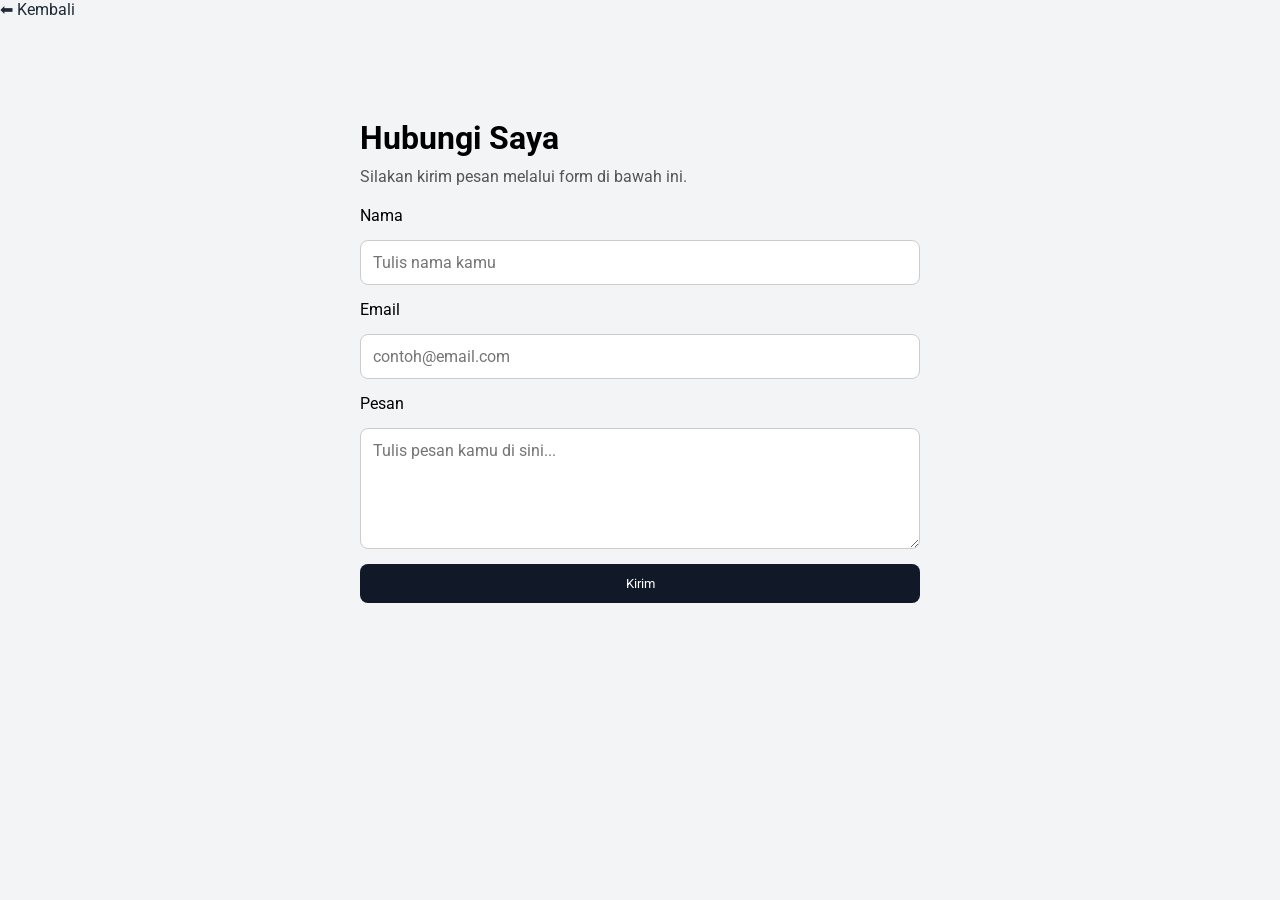
<file: contact.html>
<!DOCTYPE html>
<html lang="en">
<head>
  <meta charset="UTF-8">
  <meta name="viewport" content="width=device-width, initial-scale=1.0">
  <title>Kontak Saya</title>
  <link rel="stylesheet" href="style.css"> 
</head>
<body>
  <!-- Navbar kecil (biar bisa balik ke Home) -->
  <nav>
    <a href="index.html" class="logo">⬅ Kembali</a>
  </nav>

  <section class="contact-section">
    <h1>Hubungi Saya</h1>
    <p>Silakan kirim pesan melalui form di bawah ini.</p>

    <form class="contact-form" action="https://formsubmit.co/xten748@gmail.com" method="POST">
  <!-- matikan captcha -->
  <input type="hidden" name="_captcha" value="false">

  <!-- redirect setelah sukses kirim -->
  <input type="hidden" name="_next" value="index.html">

  <label for="nama">Nama</label>
  <input type="text" id="nama" name="nama" placeholder="Tulis nama kamu" required>

  <label for="email">Email</label>
  <input type="email" id="email" name="email" placeholder="contoh@email.com" required>

  <label for="pesan">Pesan</label>
  <textarea id="pesan" name="pesan" rows="5" placeholder="Tulis pesan kamu di sini..." required></textarea>

  <button type="submit" class="btn">Kirim</button>
</form>

  </section>
</body>
</html>
</file>
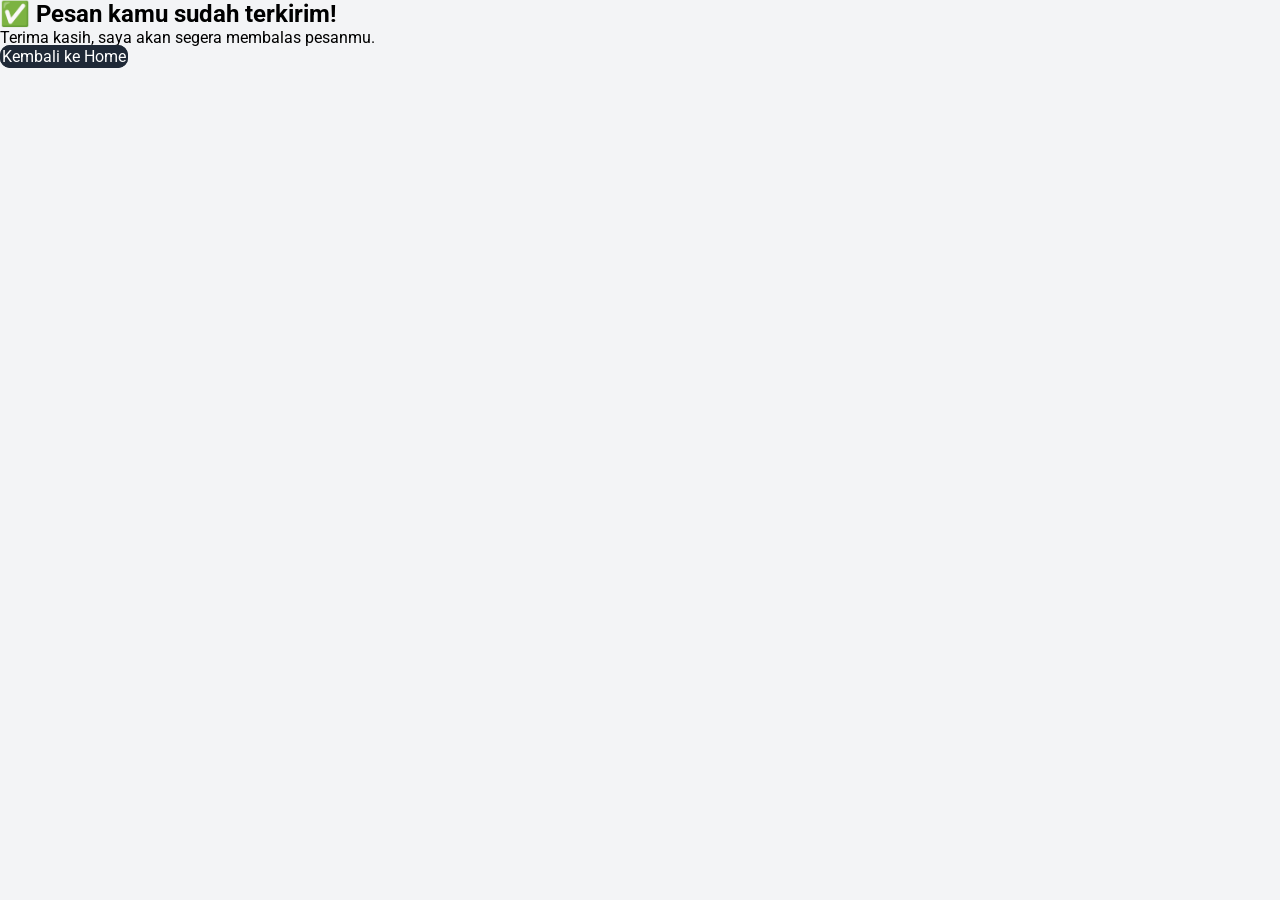
<file: terimakasih.html>
<!DOCTYPE html>
<html lang="id">
<head>
  <meta charset="UTF-8">
  <meta name="viewport" content="width=device-width, initial-scale=1.0">
  <title>Terima Kasih</title>
  <link rel="stylesheet" href="style.css">
</head>
<body>
  <section class="thanks">
    <h1>✅ Pesan kamu sudah terkirim!</h1>
    <p>Terima kasih, saya akan segera membalas pesanmu.</p>
    <a href="index.html" class="btn">Kembali ke Home</a>
  </section>
</body>
</html>
</file>
<file: style.css>
@import url('https://fonts.googleapis.com/css2?family=Roboto:ital,wght@0,100..900;1,100..900&display=swap'); 
    
*{
    margin: 0;
    padding: 0;
    box-sizing: border-box;
    font-family: "Roboto", sans-serif;
}

a{
    text-decoration: none;
    color: #1f2937;
}

img{
    object-fit: cover;
}

body{
    background: #f3f4f6;
}


.btn{
    border: 2px solid #1f2937;
    background: #1f2937;
    color: #fff;
    cursor: pointer;
    border-radius: 10px;
    transition: all 0.5s ease;
}

.btn:hover{
    color: #1f2937;
    background: #fff;
    border-color: #e5e7eb;   
}

.btn--secondary{
    color: #1f2937;
    background: #fff;
    border: 2px solid #e5e7eb;
}

.btn--secondary:hover,
.hero__socials a:hover{
    border-color: #1f2937;
    background: #1f2937;
    color: #fff;
} 

.navbar{
    display: flex;
    align-items: center;
    justify-content: space-between;
    padding: 10px 40px;
}

.logo-img {
    width: 40px;      /* boleh diganti sesuai kebutuhan */
    height: auto;
    object-fit: contain;
}



.navbar__menu,
.footer__links{
    display: flex;
    gap: 20px;   
}

.navbar__link,
.footer__links a{
    font-size: 14px;
    font-weight: 500;
    transition: all 0.5s ease;       
}

.navbar__link:hover,
.footer__links a:hover{
    color: #000;
}

.navbar__actions{
    display: flex;
    align-items: center;
    gap: 20px;
}

.navbar__locations h5{
    font-weight: 500;
    color: #6b7280;
    font-size: 12px;
}

.navbar__locations p{
    font-size: 11px;
    font-weight: 600;
}

.navbar__actions .btn{
    padding: 6px 10px;
    font-size: 12px;
    font-weight: 500;
}

.hero{
    position: relative;
    display: flex;
    align-items: center;
    justify-content: space-between;
    padding: 100px 60px;
    gap: 60px;
    height: calc(100vh - 75px);
}

.hero__content,
.hero__intro{
    width: 50%;
}

.hero__image{
    width: 340px;
    height: 340px;
    border-radius: 10px;
}

.hero__content h2{
    font-size: 48px;
    line-height: 60px;
    font-weight: 400;
    margin-top: 20px;
    width: 85%;
}

.hero__intro{
    padding-right: 40px;
}

.hero__intro h3{
    font-weight: 500;
    font-size: 40px;
    line-height: 50px;
    margin-bottom: 10px;
}

.hero__intro p{
    color: #6b7280;
    font-weight: 500;
    margin-bottom: 30px;
}

.hero__actions,
.skills__actions{
    display: flex;
    gap: 10px;
}

.hero__actions .btn,
.skills__actions .btn{
    padding: 6px 20px;
    font-size: 12px;
    font-weight: 500;
}

.hero__socials{
    position: absolute;
    display: flex;
    flex-direction: column;
    gap: 16px;
    right: 30px;
    top: 20%;
}

.hero__socials a{
    display: flex;
    align-items: center;
    justify-content: center;
    font-size: 20px;
    border: 2px solid #e5e7eb;
    padding: 8px;
    border-radius: 50%;
    transition: all 0.5s ease;
}

.skills{
    padding: 60px;
    display: flex;
    align-items: center;
    gap: 40px;
}

.skills__desc,
.skills__stats{
    width: 50%;
}

.skills__desc{
    padding-right: 80px;
}

.skills__desc h3{
    font-size: 30px;
    font-weight: 400;
    margin-bottom: 10px; 
}

.skills__desc p{
    color: #6b7280;
    font-size: 14px;
    margin-bottom: 30px;
}

.skills__stats{
    display: grid;
    grid-template-columns: 1fr 1fr 1fr 1fr;
}

.skills__stats i{
    font-size: 60px;
    display: flex;
    align-items: center;
    justify-content: center;
    padding: 20px 0;
}

.skills__info{
    background: #e5e7eb;
    display: flex;
    flex-direction: column;
    align-items: center;
    justify-content: center;
    padding: 20px;
}

.skills__info h5{
    text-align: center;
    font-size: 24px;
    font-weight: 600;
    margin-bottom: 10px;
}

.skills__info p{
    width: 50%;
    text-align: center;
    font-size: 14px;
    color: #7a7a7a;
    font-weight: 500;
}

.showcase{
    padding: 80px 60px 100px;
    background: #e5e7eb;
}

.showcase__header{
    display: flex;
    align-items: center;
    justify-content: space-between;
    margin-bottom: 36px;
}

.showcase__header h3{
    font-size: 28px;
    font-weight: 400;
}

.showcase__header .btn{
    font-size: 13px;
    padding: 5px 16px;
    color: #fff;
    background: #1f2937;
    border-color: #1f2937;
}

.showcase_categories .category:first-child{
    margin-bottom: 100px;
}

.category__header{
    display: flex;
    align-items: center;
}

.category__title,
.category__desc{
    width: 50%;
    display: flex;
    align-items: center;
}

.category__title{
    gap: 12px;

}

.category__title h4{
    font-size: 22px;
     font-weight: 400;
}

.category__title i{
    background: #fff;
    display: flex;
    align-items: center;
    justify-content: center;
    padding: 10px;
    border-radius: 50%;
    box-shadow: 0 10px 30px rgba(0, 0, 0, 0.1);
}

.category__desc{
    gap: 40px;
    justify-content: space-between;
}

.category__desc p{
    font-size: 13px;
    color: #6b7280;
    font-weight: 500;
}

.category__desc a{
    font-size: 22px;
}
.category__projects{
    margin-top: 40px;
    display: flex;
    gap: 20px;
}

.project-card{
    position: relative;
    width: 25%;
    height: 420px;
    padding: 20px;
    background: #fff;
    border-radius: 10px;
    box-shadow: 0 10px 30px rgba(0, 0, 0, 0.1);
}

.project-card__image{
    width: 100%;
    height: 200px;
    border-radius: 10px;
    object-position: top center;
    border: 1px solid #e5e7eb;
    margin-bottom: 20px;
}

.project-card__info{
    display: flex;
    align-items: center;
    justify-content: space-between;
    gap: 6px;
    margin-bottom: 8px;
}

.project-card__info h5{
    font-size: 17px;
    font-weight: 500;
}

.project-card__info p{
    font-size: 12px;
    color: #6b7280;
    font-weight: 500;
}

.project-card__desc{
    font-size: 13px;
    color: #7a7a7a;
    margin-bottom: 30px;
}

.project-card .btn{
    position: absolute;
    bottom: 0;
    right: 0;
    padding: 8px 20px;
    border-radius: 16px 0 10px 0;
    border: none;
    color: #fff;
    background: #1f2937;
}

.project-card .btn:hover{
    background: #000;

}



.career{
    padding: 60px 60px 80px;
    display: flex;  
    align-items: center;
    gap: 100px;
}

.career h3{
    font-size: 32px;
    font-weight: 400;
    margin-bottom: 20px;
}

.job p{
      color: #555;
  font-size: 14px;
  margin-top: 4px;
  display: flex;
}

.experience {
  margin-bottom: 20px;
}

.job {
  display: flex;
  align-items: center;  
  gap: 8px;            
}

.date {
  margin-left: 28px;    
  color: #555;
  font-size: 14px;
}

.job i{
   font-size: 20px;
   font-weight: bold;
   background: #fff;
   border-radius: 10px;
   box-shadow: 0 10px 30px rgba(0, 0, 0, 0.1);
}


.contact{
    text-align: center;
    padding: 60px;
}

.contact h5{
    font-size: 16px;
    font-weight: 500;
    margin-bottom: 12px;
}

.contact h2{
    font-size: 36px;
    font-weight: 500;
    margin-bottom: 20px;
}

.contact .btn{
    padding: 6px 20px;
    border: none;
    color: #fff;
    background: #1f2937;
    margin-bottom: 14px;
}

.contact p{
    color: #6b7280;
    font-size: 14px;
    font-weight: 500;
}

.contact p span{
    color: #1f2937;
    font-weight: 600;
    font-size: 13px;
}

.footer{
    padding: 20px 60px;
    display: flex;
    align-items: center;
    justify-content: space-between;
}

.footer__brand{
    display: flex;
    align-items: flex-end;
    gap: 30px;
}

.footer__brand a{
    font-weight: bold;
    font-size: 18px;
}

.footer__brand p{
    font-size: 13px;
    color: #6b7280;
    font-weight: 500;
}


#status-message {
    text-align: center;
    margin-top: 10px;
    font-size: 14px;
}


@media screen and (max-width: 1230px) {

    .hero__image{
        width: 100%;
    }

    .hero__content h2{
        font-size: 38px;
        text-align: center;
    }

    .hero__intro h3{
        font-size: 30px;
    }

    .hero__intro p{
        font-size: 15px;
    }

    .skills__desc{
        padding-right: 20px;
    }

    .skills__desc h3{
        font-size: 26px;
    }

    .skills__stats i{
        font-size: 50px;
    }

    .skill__info h5{
        font-size: 20px;
    }

    .skill__info p{
        font-size: 12px;
        width: 100%;
    }

    .category__title{
        width: 40%;
    }

    .category__desc{
        width: 60%;
    }

    .category__projects{
        flex-wrap: wrap;
    }

    .project-card{
         width: 48%;
    }
    
}

@media screen and (max-width: 992px) {

    
    .navbar{
        padding: 20px 30px;
    }

    .hero{
        padding: 100px 30px 40px;
    }

    .hero__intro h3{
        font-size: 22px;
        line-height: 34px;
    }

    .hero__intro p{
        font-size: 13px;
    }

    .hero__socials{
        top: 6%;
    }

    .skills{
        flex-direction: column;
        padding: 60px 30px 80px;
    }

    .skills__desc,
    .skills__stats,
    .category__title,
    .category__desc,
    .career__job{
        width: 100%;
    }

    .skills__desc{
        padding-right: 0;
    }

    .showcase{
        padding: 80px 30px 100px;
    }

    .category__header{
        flex-direction: column;
    }

    .category__title{
        margin-bottom: 20px;
    }

    .career{
        padding: 60px 30px 80px;
        flex-direction: column;
        gap: 60px;
    }

    .footer{
        padding: 20px 30px;
    }

    
}

@media screen and (max-width: 768px) {

    .navbar__actions{
        display: none;
    }

    .hero{
        flex-direction: column;
        height: auto;
        padding: 40px 30px 0px;
        gap: 30px;
    }

    .hero__content,
    .hero__intro{
        width: 100%;
    }

    .hero__content h2{
        width: 100%;
        font-size: 30px;
    }

    .hero__socials{
        position: relative;
        flex-direction: row;
        right: auto;
        margin-top: 10px;
    }

    .showcase__header h3{
        font-size: 24px;
    }

    .category__title h4{
        font-size: 20px;
    }

    .project-card{
        width: 100%;
        height: 500px;
    }

    .project-card__image{
        height: 300px;
    }

    .career h3{
        font-size: 26px;
    }

    .footer{
        flex-direction: column-reverse;
        gap: 16px;
    }
    
}

.project-card, .skills__info, .career, .contact {
  opacity: 0;
  transform: translateY(40px);
  transition: all 0.8s ease-out;
}

.show {
  opacity: 1;
  transform: translateY(0);
}


.contact-section {
  max-width: 600px;
  margin: 80px auto;
  padding: 20px;
}

.contact-section h1 {
  font-size: 2rem;
  margin-bottom: 10px;
}

.contact-section p {
  margin-bottom: 20px;
  color: #555;
}

.navbar__link.active {
  color: #ff6600; /* contoh warna highlight */
  font-weight: bold;
}

.project-card {
  transition: transform 0.3s ease, box-shadow 0.3s ease;
}
.project-card:hover {
  transform: translateY(-10px);
  box-shadow: 0 10px 20px rgba(0,0,0,0.2);
}

.navbar.sticky {
    position: fixed;
    top: 0;
    left: 0;
    width: 100%;
    background: #fff; /* bisa transparan kalau mau */
    box-shadow: 0 2px 8px rgba(0,0,0,0.1);
    z-index: 1000;
}

.contact-form {
  display: flex;
  flex-direction: column;
  gap: 15px;
}

.contact-form input,
.contact-form textarea {
  width: 100%;
  padding: 12px;
  border: 1px solid #ccc;
  border-radius: 8px;
  font-size: 1rem;
}

.contact-form .btn {
  background-color: #111827; 
  color: white;
  padding: 12px;
  border: none;
  border-radius: 8px;
  cursor: pointer;
}

.contact-form .btn:hover {
  background-color: #1f2937;
}

.form-email {
  width: 100%;
  display: flex;
  justify-content: center;
  margin-top: 30px;
}

.email-form {
  width: 100%;
  max-width: 480px;
  background: #ffffff;
  padding: 25px;
  border-radius: 14px;
  box-shadow: 0 4px 20px rgba(0,0,0,0.06);
  transition: 0.3s ease;
}

.email-form:hover {
  transform: scale(1.01);
}

.form-title {
  font-size: 20px;
  font-weight: 600;
  margin-bottom: 18px;
  text-align: center;
  color: #222;
}

/* Input Style */
.input-group {
  margin-bottom: 15px;
}

.email-form input, 
.email-form textarea {
  width: 100%;
  padding: 12px 14px;
  font-size: 15px;
  border-radius: 10px;
  border: 1px solid #dcdcdc;
  outline: none;
  transition: 0.2s ease;
}

.email-form input:focus,
.email-form textarea:focus {
  border-color: #000;
}

.email-form textarea {
  min-height: 120px;
  resize: none;
}

/* Button */
.btn-submit {
  width: 100%;
  padding: 12px;
  font-size: 16px;
  border: none;
  background: #1f2937;
  color: #fff;
  cursor: pointer;
  border-radius: 10px;
  transition: 0.3s ease;
}

.btn-submit:hover {
  background: #333;
}
</file>
